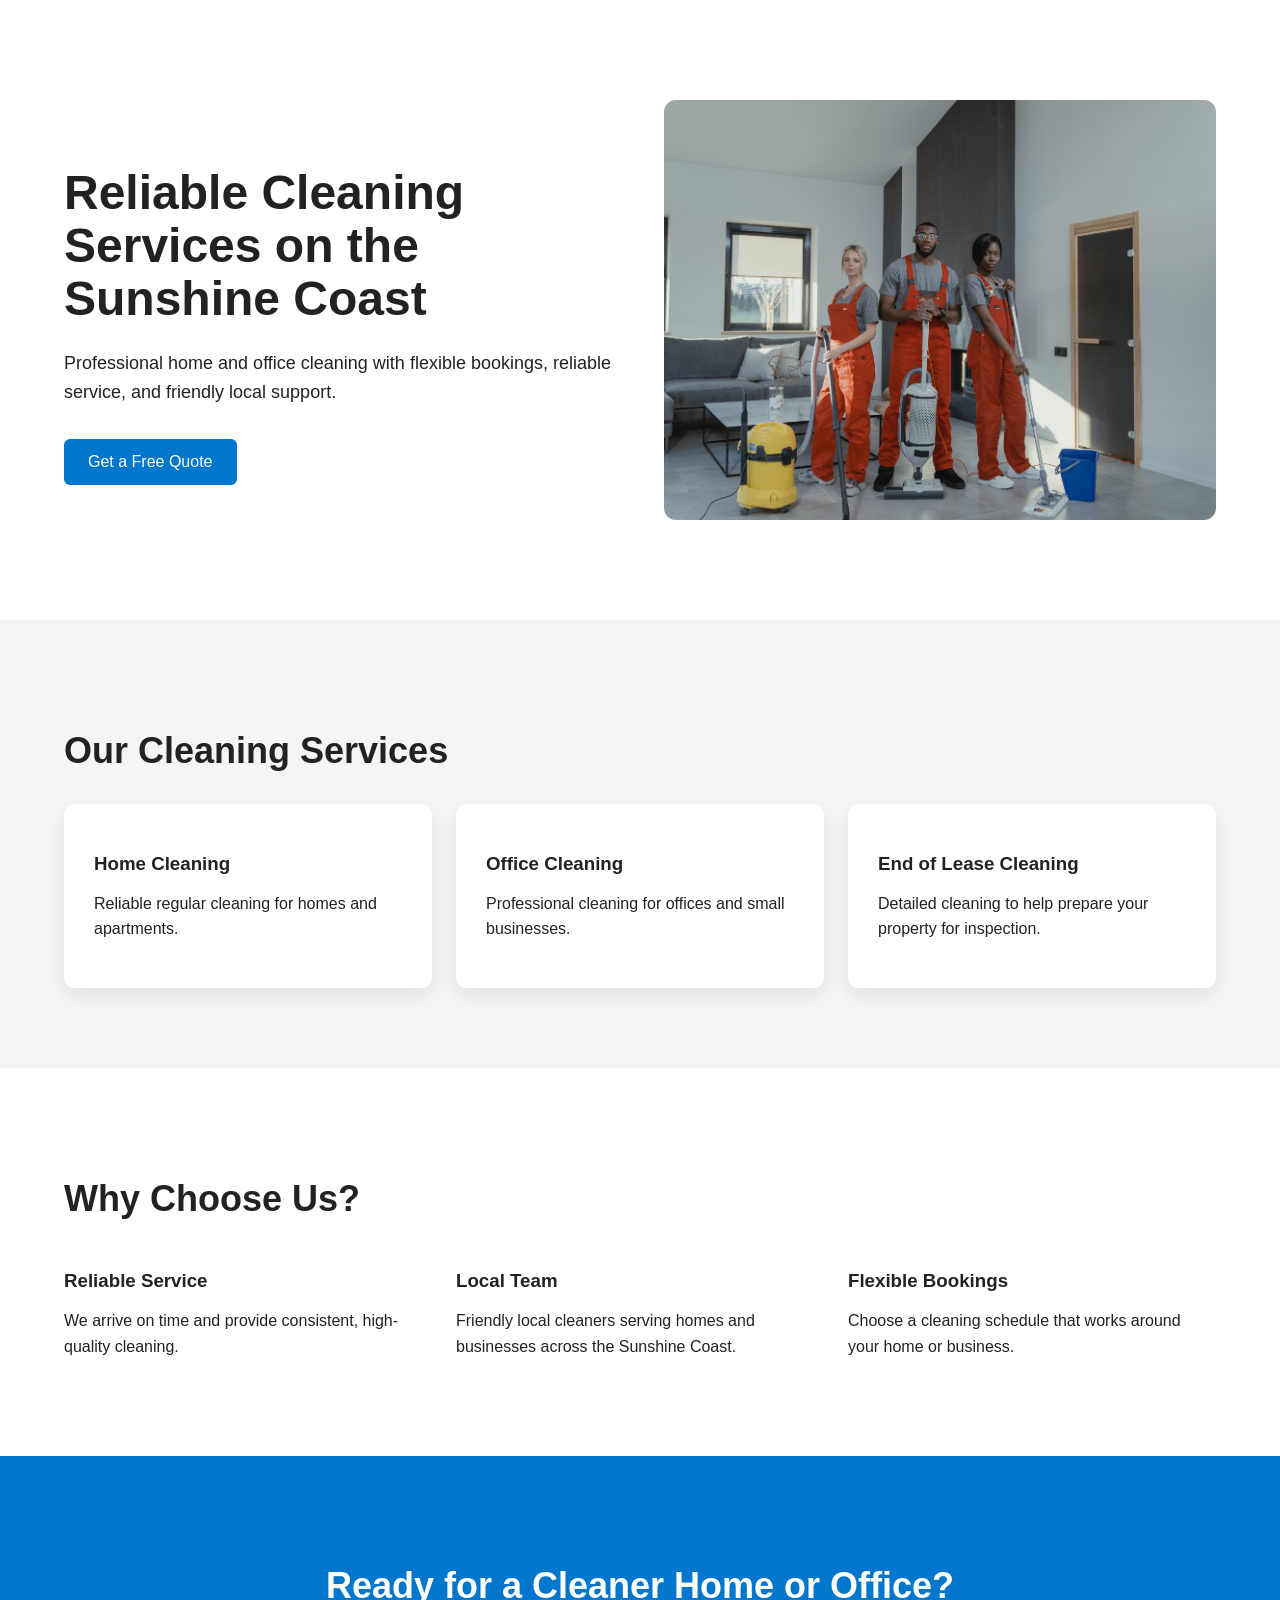
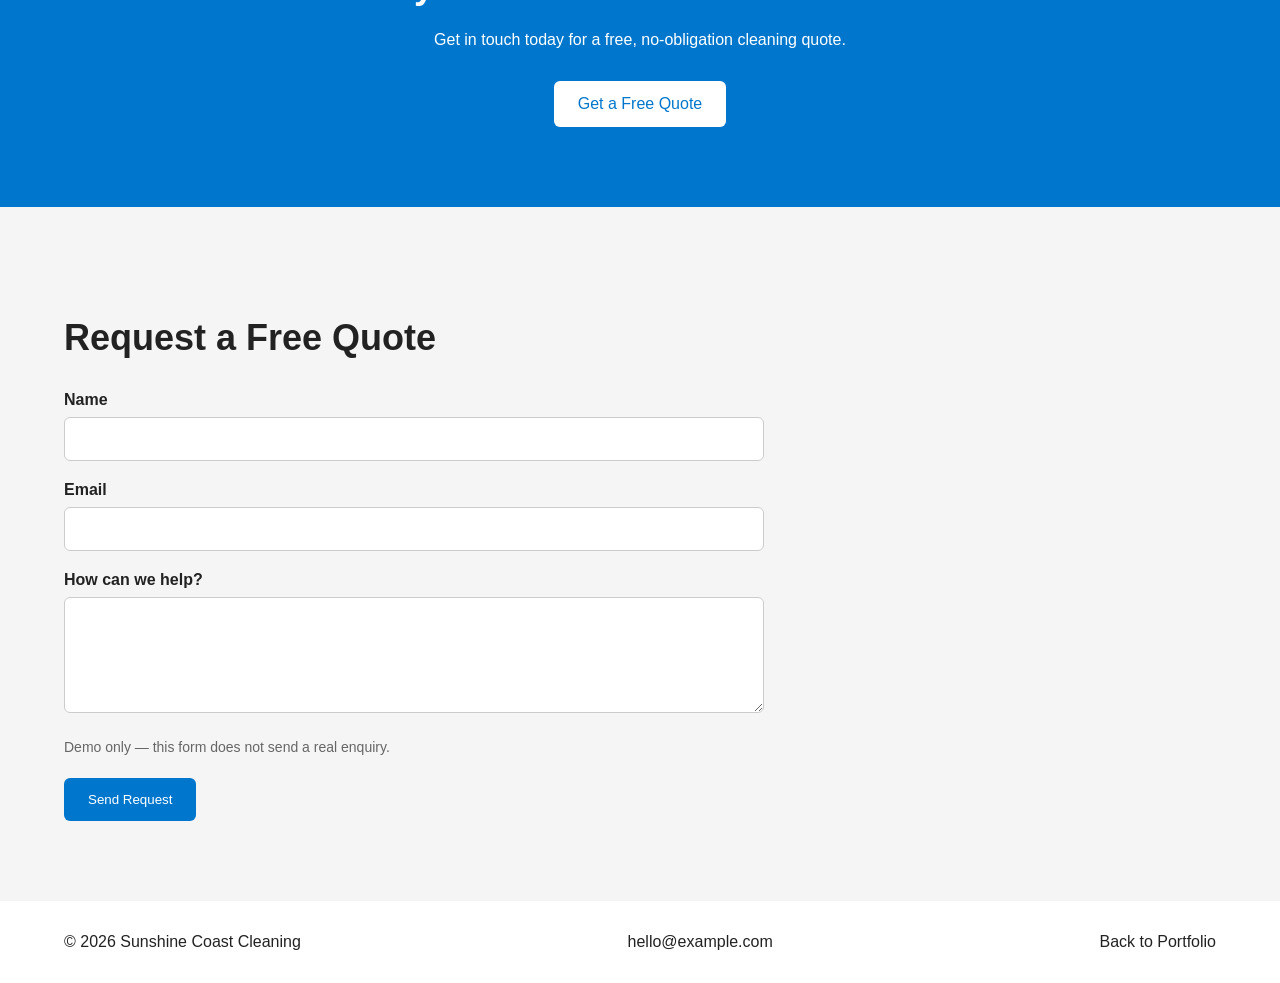
<file: index.html>
<!DOCTYPE html>
<html lang="en">
  <head>
  <meta charset="UTF-8">
  <meta name="viewport" content="width=device-width, initial-scale=1.0">

  <meta
    name="description"
    content="Reliable home and office cleaning services on the Sunshine Coast with flexible bookings and friendly local service."
  >

  <title>Sunshine Coast Cleaning | Reliable Local Cleaning</title>

  <link rel="stylesheet" href="style.css">
</head>

  <body>
 <header class="hero">
  <div class="container hero-container">

    <div class="hero-content">
      <h1>Reliable Cleaning Services on the Sunshine Coast</h1>

      <p>
        Professional home and office cleaning with flexible bookings,
        reliable service, and friendly local support.
      </p>

      <a class="cta-button" href="#contact">
        Get a Free Quote
      </a>
    </div>

    <div class="hero-image">
      <img
        src="images/cleaning-hero.jpg"
        alt="Professional cleaning team with cleaning equipment"
      >
    </div>

  </div>
</header>

    <main>
  <section class="services">
    <div class="container">
      <h2>Our Cleaning Services</h2>

      <div class="services-grid">
        <div class="service-card">
          <h3>Home Cleaning</h3>
          <p>Reliable regular cleaning for homes and apartments.</p>
        </div>

        <div class="service-card">
          <h3>Office Cleaning</h3>
          <p>Professional cleaning for offices and small businesses.</p>
        </div>

        <div class="service-card">
          <h3>End of Lease Cleaning</h3>
          <p>Detailed cleaning to help prepare your property for inspection.</p>
        </div>
      </div>
    </div>
  </section>
  <section class="why-us">
  <div class="container">
    <h2>Why Choose Us?</h2>

    <div class="why-us-grid">
      <div>
        <h3>Reliable Service</h3>
        <p>We arrive on time and provide consistent, high-quality cleaning.</p>
      </div>

      <div>
        <h3>Local Team</h3>
        <p>Friendly local cleaners serving homes and businesses across the Sunshine Coast.</p>
      </div>

      <div>
        <h3>Flexible Bookings</h3>
        <p>Choose a cleaning schedule that works around your home or business.</p>
      </div>
    </div>
  </div>
</section>
<section class="contact-cta">
  <div class="container">
    <div class="contact-cta-content">
      <h2>Ready for a Cleaner Home or Office?</h2>

      <p>
        Get in touch today for a free, no-obligation cleaning quote.
      </p>

      <a class="cta-button" href="#contact">
  Get a Free Quote
</a>
    </div>
  </div>
</section>
<section class="contact-form-section" id="contact">
  <div class="container">
    <h2>Request a Free Quote</h2>

    <form>
      <div class="form-group">
        <label for="name">Name</label>
<input
  type="text"
  id="name"
  name="name"
  autocomplete="name"
  required
>
      </div>

      <div class="form-group">
       <label for="email">Email</label>
<input
  type="email"
  id="email"
  name="email"
  autocomplete="email"
  required
>
      </div>

      <div class="form-group">
        <label for="message">How can we help?</label>
        <textarea id="message" name="message" rows="5" required></textarea>
      </div>

      <p class="privacy-note">
  Demo only — this form does not send a real enquiry.
</p>

<button type="button">
  Send Request
</button>
    </form>
  </div>
</section>
</main>

 <footer>
  <div class="container">
    <p>&copy; 2026 Sunshine Coast Cleaning</p>

    <p>
      <a href="mailto:hello@example.com">
        hello@example.com
      </a>
    </p>
    
    <a id="portfolio-link" href="https://taichiueno.com.au/#work">
      Back to Portfolio
     </a>
    
  </div>
</footer>   


<script>
  const params = new URLSearchParams(window.location.search);
  const language = params.get("lang");
  const portfolioLink = document.getElementById("portfolio-link");

  if (language === "ja") {
    portfolioLink.href = "https://taichiueno.com.au/ja/#work";
    portfolioLink.textContent = "制作例に戻る";
  } else {
    portfolioLink.href = "https://taichiueno.com.au/#work";
    portfolioLink.textContent = "Back to Portfolio";
  }
</script>

  </body>
</html>
</file>
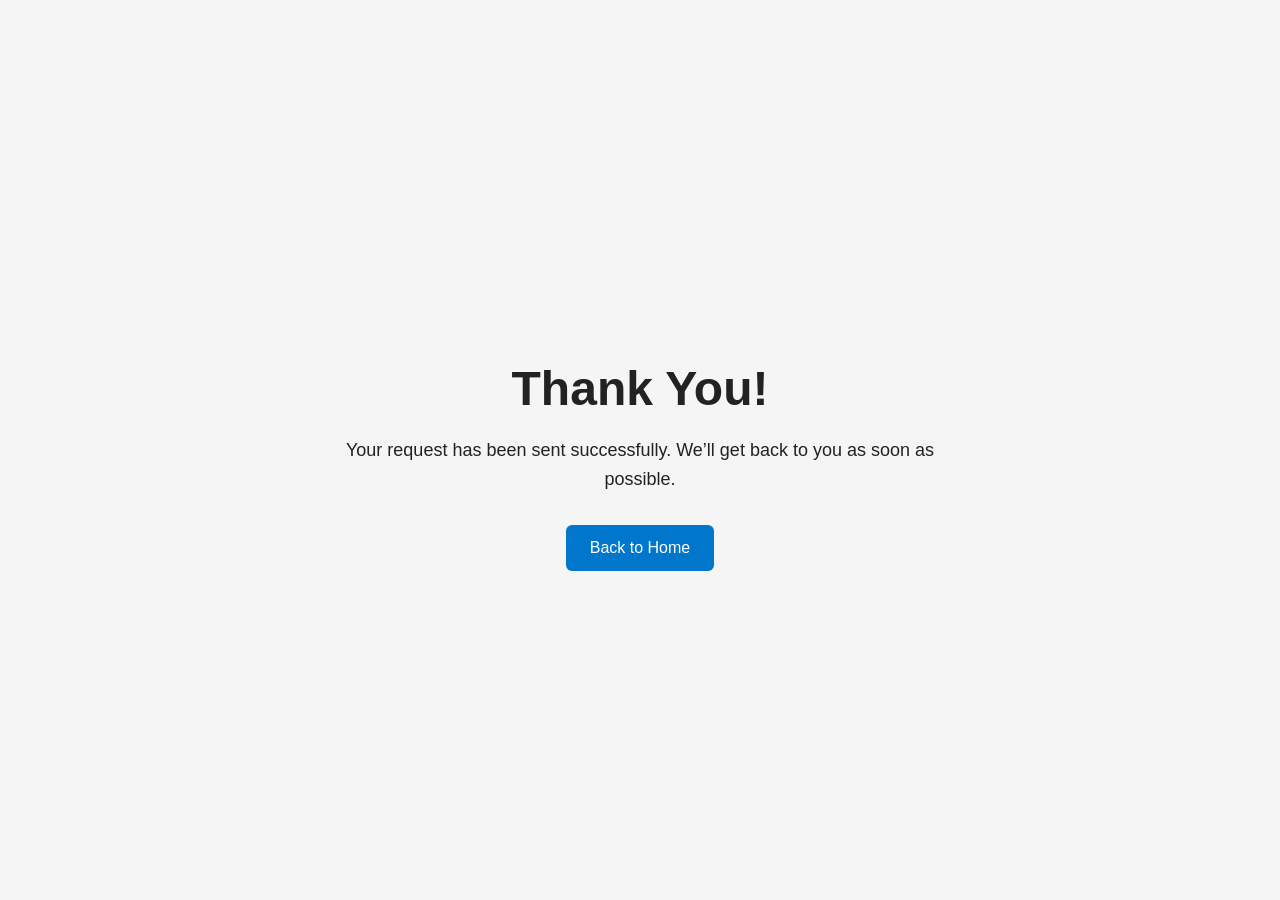
<file: thanks.html>
<!DOCTYPE html>
<html lang="en">
  <head>
    <meta charset="UTF-8">
    <meta name="viewport" content="width=device-width, initial-scale=1.0">
    <title>Thank You | Sunshine Coast Cleaning</title>
    <link rel="stylesheet" href="style.css">
  </head>

  <body>
    <main class="thank-you-page">
      <div class="container">
        <h1>Thank You!</h1>

        <p>
          Your request has been sent successfully.
          We’ll get back to you as soon as possible.
        </p>

        <a class="cta-button" href="index.html">
          Back to Home
        </a>
      </div>
    </main>
  </body>
</html>
</file>
<file: style.css>
* {
  box-sizing: border-box;
}

body {
  margin: 0;
  font-family: Arial, sans-serif;
  background-color: #f5f5f5;
  color: #222;
}

.container {
  max-width: 1200px;
  margin: 0 auto;
  padding: 0 24px;
}


/* Hero */

.hero {
  padding: 100px 0;
  background-color: #ffffff;
}

.hero-container {
  display: grid;
  grid-template-columns: 1fr 1fr;
  align-items: center;
  gap: 48px;
}

.hero-content {
  max-width: 620px;
}

.hero h1 {
  margin-bottom: 24px;
  font-size: 48px;
  line-height: 1.1;
}

.hero p {
  margin-bottom: 32px;
  font-size: 18px;
  line-height: 1.6;
}

.hero-image img {
  display: block;
  width: 100%;
  height: 420px;
  object-fit: cover;
  border-radius: 12px;
}


/* Buttons */

.cta-button {
  display: inline-block;
  padding: 14px 24px;
  background-color: #0077cc;
  color: #ffffff;
  border-radius: 6px;
  text-decoration: none;
  transition: background-color 0.2s ease, transform 0.2s ease;
}

.cta-button:hover {
  background-color: #005fa3;
  transform: translateY(-2px);
}


/* Services */

.services {
  padding: 80px 0;
}

.services h2 {
  margin-bottom: 32px;
  font-size: 36px;
}

.services-grid {
  display: flex;
  gap: 24px;
}

.service-card {
  flex: 1;
  padding: 30px;
  background-color: #ffffff;
  border-radius: 10px;
  box-shadow: 0 8px 20px rgba(0, 0, 0, 0.08);
  transition: transform 0.2s ease, box-shadow 0.2s ease;
}

.service-card:hover {
  transform: translateY(-4px);
  box-shadow: 0 12px 28px rgba(0, 0, 0, 0.12);
}

.service-card h3 {
  margin-bottom: 12px;
}

.service-card p {
  line-height: 1.6;
}


/* Why Us */

.why-us {
  padding: 80px 0;
  background-color: #ffffff;
}

.why-us h2 {
  margin-bottom: 32px;
  font-size: 36px;
}

.why-us-grid {
  display: flex;
  gap: 24px;
}

.why-us-grid > div {
  flex: 1;
}

.why-us-grid h3 {
  margin-bottom: 12px;
}

.why-us-grid p {
  line-height: 1.6;
}


/* Contact CTA */

.contact-cta {
  padding: 80px 0;
  background-color: #0077cc;
  text-align: center;
}

.contact-cta-content {
  max-width: 700px;
  margin: 0 auto;
}

.contact-cta h2 {
  margin-bottom: 20px;
  font-size: 36px;
  color: #ffffff;
}

.contact-cta p {
  margin-bottom: 28px;
  color: #ffffff;
  line-height: 1.6;
}

.contact-cta .cta-button {
  background-color: #ffffff;
  color: #0077cc;
}

.contact-cta .cta-button:hover {
  background-color: #f2f2f2;
}


/* Contact Form */

.contact-form-section {
  padding: 80px 0;
  background-color: #f5f5f5;
}

.contact-form-section h2 {
  margin-bottom: 32px;
  font-size: 36px;
}

.contact-form-section form {
  max-width: 700px;
}

.form-group {
  margin-bottom: 20px;
}

.form-group label {
  display: block;
  margin-bottom: 8px;
  font-weight: bold;
}

.form-group input,
.form-group textarea {
  width: 100%;
  padding: 12px;
  border: 1px solid #ccc;
  border-radius: 6px;
  font: inherit;
}

.contact-form-section button {
  padding: 14px 24px;
  background-color: #0077cc;
  color: #ffffff;
  border: none;
  border-radius: 6px;
  cursor: pointer;
  transition: background-color 0.2s ease, transform 0.2s ease;
}

.contact-form-section button:hover {
  background-color: #005fa3;
  transform: translateY(-2px);
}

.demo-note {
  margin-top: 12px;
  font-size: 14px;
  color: #64748b;
}


/* Footer */

footer {
  padding: 32px 0;
  background-color: #ffffff;
}

footer .container {
  display: flex;
  align-items: center;
  justify-content: space-between;
}

footer p {
  margin: 0;
}

footer a {
  color: #222;
  text-decoration: none;
}

footer a:hover {
  text-decoration: underline;
}


/* Thank You Page */

.thank-you-page {
  min-height: 100vh;
  display: flex;
  align-items: center;
  background-color: #f5f5f5;
  text-align: center;
}

.thank-you-page .container {
  max-width: 700px;
}

.thank-you-page h1 {
  margin-bottom: 20px;
  font-size: 48px;
}

.thank-you-page p {
  margin-bottom: 32px;
  font-size: 18px;
  line-height: 1.6;
}


/* Privacy */

.privacy-note {
  margin-bottom: 20px;
  font-size: 14px;
  line-height: 1.5;
  color: #666;
}


/* Tablet */

@media (min-width: 769px) and (max-width: 1024px) {
  .hero {
    padding: 72px 0;
  }

  .hero-container {
    grid-template-columns: 1fr 1fr;
    gap: 32px;
  }

  .hero h1 {
    font-size: 36px;
  }
}


/* Mobile */

@media (max-width: 768px) {
  .hero {
    padding: 60px 0;
  }

  .hero-container {
    grid-template-columns: 1fr;
    gap: 32px;
  }

  .hero h1 {
    font-size: 36px;
  }

  .hero p {
    font-size: 16px;
  }

  .hero-image img {
    height: 280px;
  }

  .cta-button {
    width: 100%;
    text-align: center;
  }

  .services-grid {
    flex-direction: column;
  }

  .services h2,
  .why-us h2 {
    font-size: 28px;
  }

  .why-us-grid {
    flex-direction: column;
  }

  .contact-cta h2 {
    font-size: 30px;
  }

  footer .container {
    flex-direction: column;
    gap: 12px;
    text-align: center;

  }.contact-cta h2 {
     font-size: 30px;
  }

   .contact-form-section h2 {
    font-size: 28px;
  }

  footer .container {
   flex-direction: column;
   gap: 12px;
   text-align: center;
  }
}
</file>
